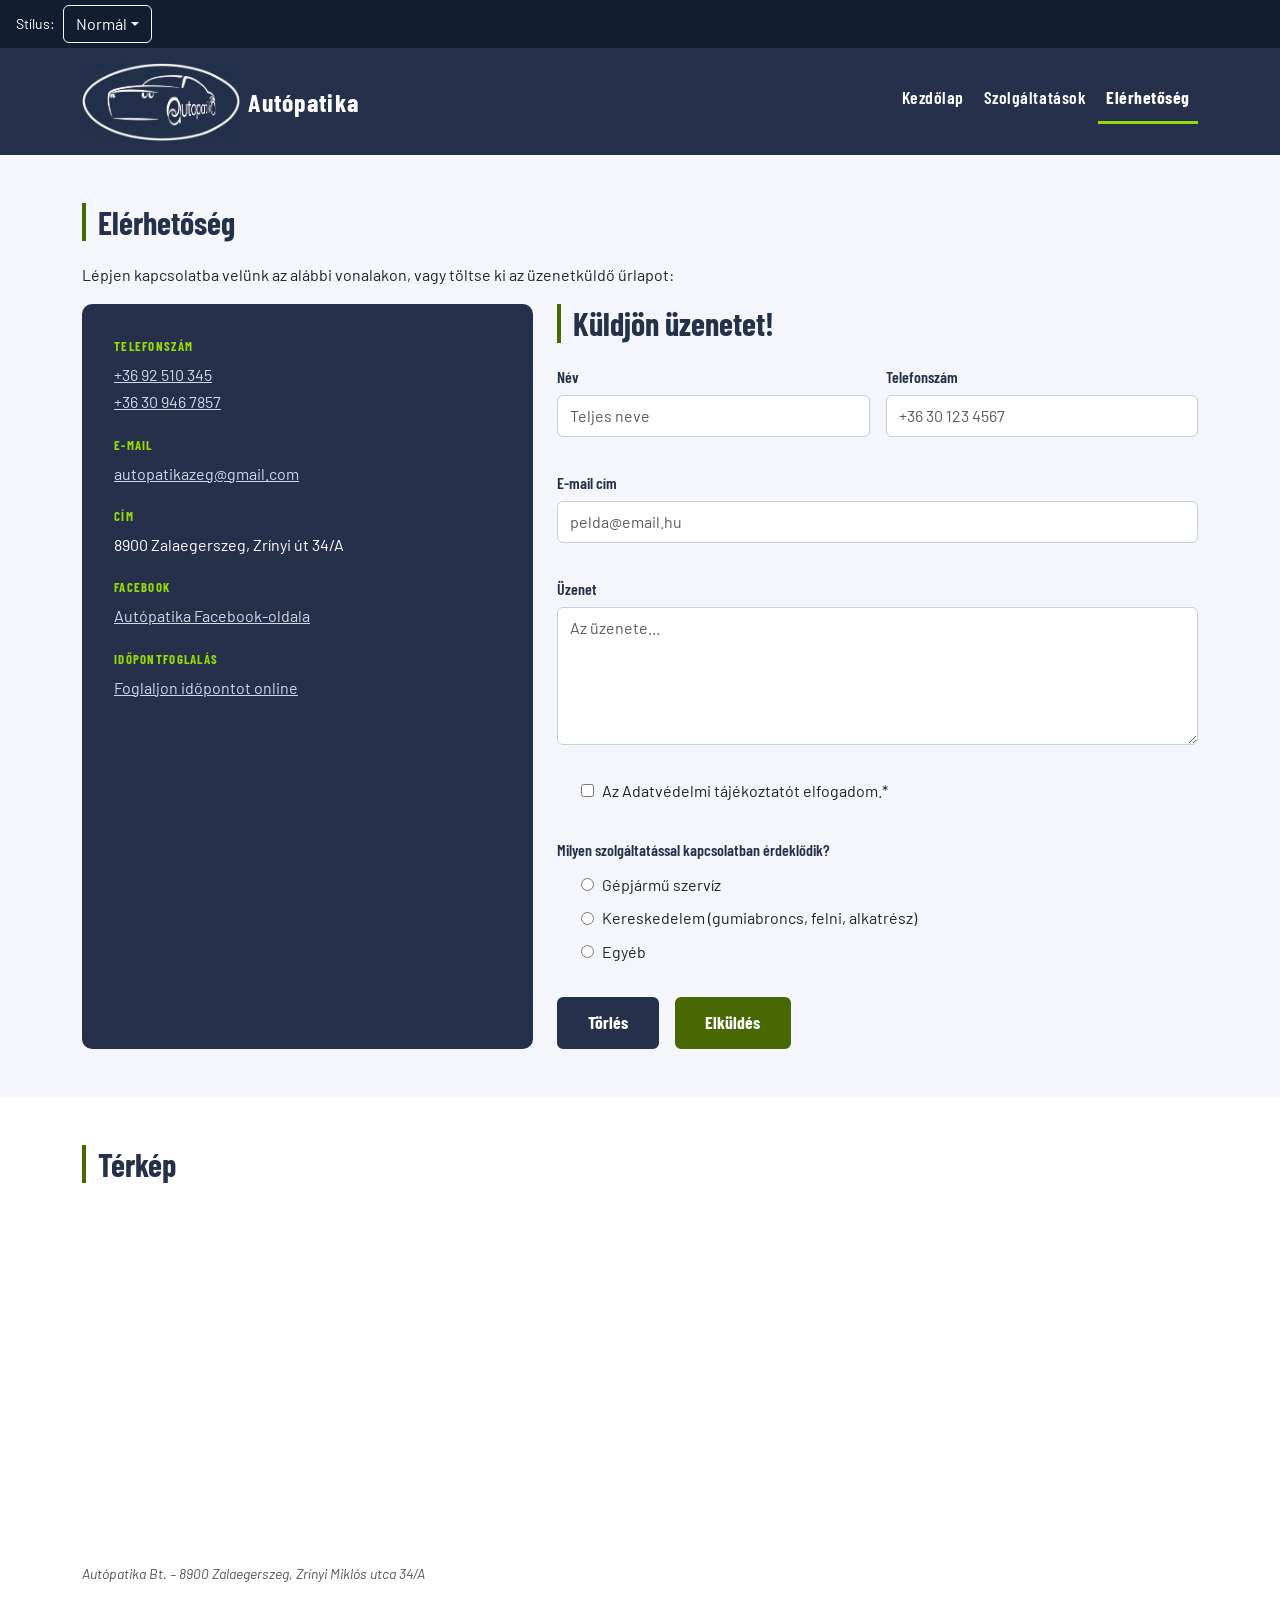
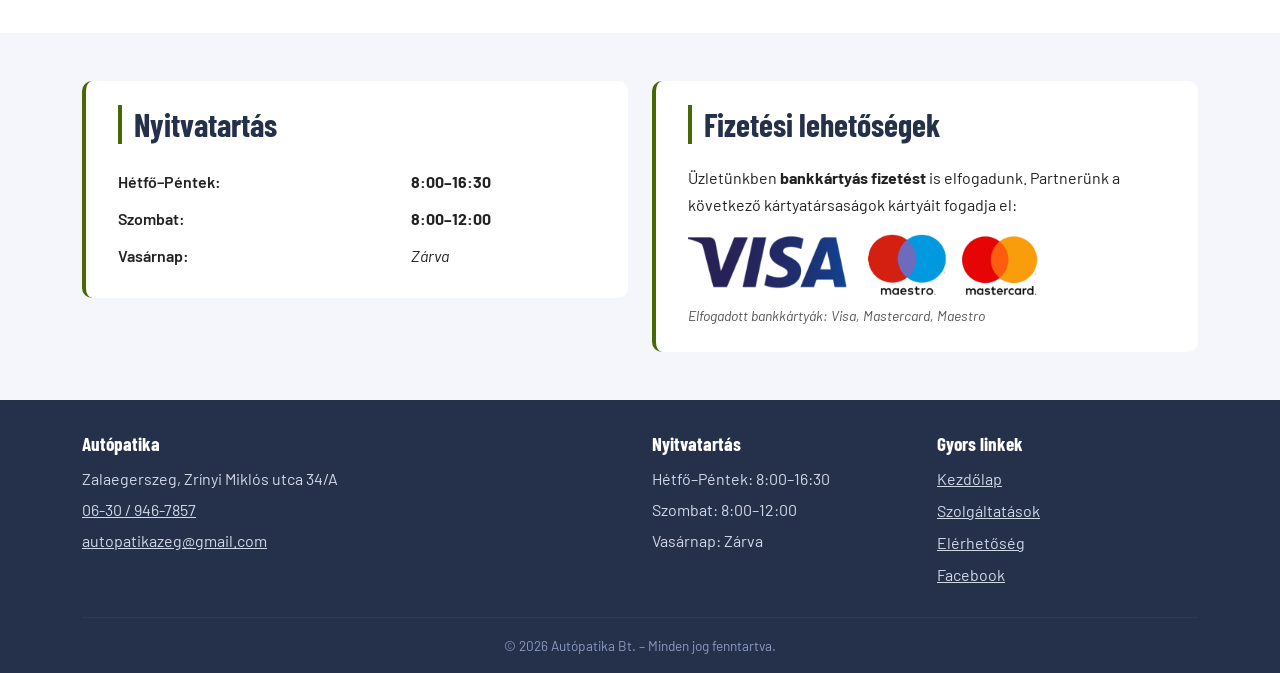
<file: elerhetoseg.html>
<!DOCTYPE html>
<html lang="hu">
<head>
    <meta charset="utf-8">
    <meta name="viewport" content="width=device-width, initial-scale=1">
    <title>Elérhetőség – Autópatika Bt.</title>
    <link rel="icon" href="media/favicon.png">
    <link href="https://cdn.jsdelivr.net/npm/bootstrap@5.3.3/dist/css/bootstrap.min.css" rel="stylesheet" integrity="sha384-QWTKZyjpPEjISv5WaRU9OFeRpok6YctnYmDr5pNlyT2bRjXh0JMhjY6hW+ALEwIH" crossorigin="anonymous">
    <link href="https://fonts.googleapis.com/css2?family=Barlow+Condensed:wght@600;700&family=Barlow:wght@400;500;600&display=swap" rel="stylesheet">
    <link href="css/alap.css" rel="stylesheet">
    <link href="css/print.css" rel="stylesheet" media="print">
</head>
<body>

<a class="skip-link" href="#tartalom">Ugrás a tartalomra</a>

<header class="site-header">
    <nav id="styleswitch" aria-label="Stílusváltó" class="d-flex align-items-center gap-2">
        <span class="text-white">Stílus:</span>
        <div class="dropdown">
            <button class="btn btn-dark dropdown-toggle border-warning text-warning" type="button" id="styleDropdownBtn" data-bs-toggle="dropdown" aria-expanded="false">
                Normál
            </button>
            <ul class="dropdown-menu dropdown-menu-dark" aria-labelledby="styleDropdownBtn">
                <li><a class="dropdown-item style-option" href="#" data-value="normal">Normál</a></li>
                <li><a class="dropdown-item style-option" href="#" data-value="nagy">Nagy kontrasztú / nagy betűs</a></li>
            </ul>
        </div>
    </nav>
    <nav class="navbar navbar-expand-lg" data-bs-theme="dark" aria-label="Főnavigáció">
        <div class="container">
            <a class="navbar-brand d-flex align-items-center gap-2" href="./index.html">
                <img src="media/logo.png" alt="Autópatika logó" class="logo-img img-fluid">
                <span class="navbar-brand-text">Autópatika</span>
            </a>
            <button class="navbar-toggler" type="button" data-bs-toggle="collapse" data-bs-target="#navbarFo" aria-controls="navbarFo" aria-expanded="false" aria-label="Navigáció megnyitása">
                <span class="navbar-toggler-icon"></span>
            </button>
            <div class="collapse navbar-collapse" id="navbarFo">
                <ul class="navbar-nav ms-auto gap-lg-1">
                    <li class="nav-item">
                        <a class="nav-link" href="./index.html">Kezdőlap</a>
                    </li>
                    <li class="nav-item">
                        <a class="nav-link" href="./szolgaltatasok.html">Szolgáltatások</a>
                    </li>
                    <li class="nav-item">
                        <a class="nav-link active" aria-current="page" href="./elerhetoseg.html">Elérhetőség</a>
                    </li>
                </ul>
            </div>
        </div>
    </nav>
</header>

<main id="tartalom">

    <section class="contact-section" aria-labelledby="contact-cim">
        <div class="container">
            <h1 id="contact-cim" class="section-title">Elérhetőség</h1>
            <p>Lépjen kapcsolatba velünk az alábbi vonalakon, vagy töltse ki az üzenetküldő űrlapot:</p>
            <div class="row g-4">

                <div class="col-12 col-lg-5">
                    <aside class="contact-info-block" aria-label="Kapcsolattartási adatok">
                        <div>
                            <span class="contact-label">Telefonszám</span>
                            <p class="contact-value">
                                <a href="tel:+36925103451">+36 92 510 345</a><br>
                                <a href="tel:+36309467857">+36 30 946 7857</a>
                            </p>
                        </div>
                        <div>
                            <span class="contact-label">E-mail</span>
                            <p class="contact-value">
                                <a href="mailto:autopatikazeg@gmail.com">autopatikazeg@gmail.com</a>
                            </p>
                        </div>
                        <div>
                            <span class="contact-label">Cím</span>
                            <p class="contact-value">8900 Zalaegerszeg, Zrínyi út 34/A</p>
                        </div>
                        <div>
                            <span class="contact-label" lang="en">Facebook</span>
                            <p class="contact-value">
                                <a href="https://www.facebook.com/p/Aut%C3%B3patika-100054547295102/" target="_blank" >Autópatika <span lang="en">Facebook</span>-oldala</a>
                            </p>
                        </div>
                        <div>
                            <span class="contact-label">Időpontfoglalás</span>
                            <p class="contact-value mb-0">
                                <a href="https://gumiszervizem.hu/szervizek/autopatika/" target="_blank" >Foglaljon időpontot <span lang="en">online</span></a>
                            </p>
                        </div>
                    </aside>
                </div>

                <div class="col-12 col-lg-7">
                    <article aria-label="Kapcsolatfelvételi űrlap">
                        <h2 class="section-title">Küldjön üzenetet!</h2>
                        <form action="mailto:autopatikazeg@gmail.com" method="post" enctype="text/plain">
                            <div class="row g-3">
                                <div class="col-12 col-sm-6 form-mb">
                                    <label for="nev" class="form-label">Név</label>
                                    <input type="text" class="form-control" id="nev" name="nev" placeholder="Teljes neve" maxlength="100" size="30" required>
                                </div>
                                <div class="col-12 col-sm-6 form-mb">
                                    <label for="telefon" class="form-label">Telefonszám</label>
                                    <input type="text" class="form-control" id="telefon" name="telefon" placeholder="+36 30 123 4567" maxlength="20" size="20">
                                </div>
                                <div class="col-12 form-mb">
                                    <label for="email" class="form-label">E-mail cím</label>
                                    <input type="email" class="form-control" id="email" name="email" placeholder="pelda@email.hu" maxlength="100" size="40" required>
                                </div>
                                <div class="col-12 form-mb">
                                    <label for="uzenet" class="form-label">Üzenet</label>
                                    <textarea class="form-control" id="uzenet" name="uzenet" rows="5" cols="50" maxlength="2000" placeholder="Az üzenete..." required></textarea>
                                </div>
                                <div class="col-12">
                                    <div class="form-check form-mb">
                                        <input type="checkbox" id="adatvedelem" name="adatvedelem" value="elfogadva" required>
                                        <label class="form-check-label" for="adatvedelem">Az Adatvédelmi tájékoztatót elfogadom.*</label>
                                    </div>
                                </div>
                                <div class="col-12">
                                    <p class="form-label mb-2">Milyen szolgáltatással kapcsolatban érdeklődik?</p>
                                    <div class="form-check">
                                        <input type="radio" id="szerviz" name="szolgaltatas" value="Gépjármű szervíz" required>
                                        <label class="form-check-label" for="szerviz">Gépjármű szervíz</label>
                                    </div>
                                    <div class="form-check">
                                        <input type="radio" id="kereskedelem" name="szolgaltatas" value="Kereskedelem">
                                        <label class="form-check-label" for="kereskedelem">Kereskedelem (gumiabroncs, felni, alkatrész)</label>
                                    </div>
                                    <div class="form-check form-mb">
                                        <input type="radio" id="egyeb" name="szolgaltatas" value="Egyéb">
                                        <label class="form-check-label" for="egyeb">Egyéb</label>
                                    </div>
                                </div>
                                <div class="col-12 d-flex flex-wrap gap-3">
                                    <input type="reset" class="btn-torol" value="Törlés">
                                    <input type="submit" class="btn-elkuldes" value="Elküldés">
                                </div>
                            </div>
                        </form>
                    </article>
                </div>

            </div>
        </div>
    </section>

    <section class="map-section" aria-labelledby="terkep-cim">
        <div class="container">
            <h2 id="terkep-cim" class="section-title">Térkép</h2>
            <figure>
                <iframe
                    class="map-iframe"
                    src="https://maps.google.com/maps?q=8900+Zalaegerszeg,+Zr%C3%ADnyi+Mikl%C3%B3s+utca+34%2FA&output=embed"
                    title="Autópatika Bt. helyszíne a Google Térképen – Zalaegerszeg, Zrínyi Miklós utca 34/A"
                    allowfullscreen
                    loading="lazy">
                </iframe>
                <figcaption>Autópatika Bt. – 8900 Zalaegerszeg, Zrínyi Miklós utca 34/A</figcaption>
            </figure>
        </div>
    </section>

    <section class="py-5 nyitvatartas-section" aria-labelledby="nyitva-cim">
        <div class="container">
            <div class="row g-4 align-items-start">
                <div class="col-12 col-md-6">
                    <aside class="nyitvatartas-aside" aria-labelledby="nyitva-cim">
                        <h2 id="nyitva-cim" class="section-title">Nyitvatartás</h2>
                        <table class="hours-table">
                            <tbody>
                                <tr>
                                    <td>Hétfő–Péntek:</td>
                                    <td><strong>8:00–16:30</strong></td>
                                </tr>
                                <tr>
                                    <td>Szombat:</td>
                                    <td><strong>8:00–12:00</strong></td>
                                </tr>
                                <tr>
                                    <td>Vasárnap:</td>
                                    <td><em>Zárva</em></td>
                                </tr>
                            </tbody>
                        </table>
                    </aside>
                </div>
                <div class="col-12 col-md-6">
                    <div class="nyitvatartas-aside">
                        <h2 class="section-title">Fizetési lehetőségek</h2>
                        <p>Üzletünkben <strong>bankkártyás fizetést</strong> is elfogadunk. Partnerünk a következő kártyatársaságok kártyáit fogadja el:</p>
                        <figure>
                            <img src="media/bankkartya.png" alt="Elfogadott bankkártyák: Visa, Mastercard és Maestro logók" class="bankcard-img">
                            <figcaption>Elfogadott bankkártyák: <span lang="en">Visa</span>, <span lang="en">Mastercard</span>, <span lang="en">Maestro</span></figcaption>
                        </figure>
                    </div>
                </div>
            </div>
        </div>
    </section>

</main>

<footer>
    <div class="container">
        <div class="row gy-3">
            <div class="col-12 col-md-6">
                <h3>Autópatika</h3>
                <address>
                    <p class="mb-1">Zalaegerszeg, Zrínyi Miklós utca 34/A</p>
                    <p class="mb-1"><a href="tel:+36309467857">06-30 / 946-7857</a></p>
                    <p class="mb-0"><a href="mailto:autopatikazeg@gmail.com">autopatikazeg@gmail.com</a></p>
                </address>
            </div>
            <div class="col-12 col-md-3">
                <h3>Nyitvatartás</h3>
                <p class="mb-1">Hétfő–Péntek: 8:00–16:30</p>
                <p class="mb-1">Szombat: 8:00–12:00</p>
                <p class="mb-0">Vasárnap: Zárva</p>
            </div>
            <div class="col-12 col-md-3">
                <h3>Gyors linkek</h3>
                <ul class="list-unstyled mb-0">
                    <li><a href="index.html">Kezdőlap</a></li>
                    <li><a href="szolgaltatasok.html">Szolgáltatások</a></li>
                    <li><a href="elerhetoseg.html">Elérhetőség</a></li>
                    <li><a href="https://www.facebook.com/p/Aut%C3%B3patika-100054547295102/" target="_blank" ><span lang="en">Facebook</span></a></li>
                </ul>
            </div>
        </div>
        <hr class="footer-divider">
        <p class="footer-copy">© 2026 Autópatika Bt. – Minden jog fenntartva.</p>
    </div>
</footer>

<script src="https://cdn.jsdelivr.net/npm/bootstrap@5.3.3/dist/js/bootstrap.bundle.min.js" integrity="sha384-YvpcrYf0tY3lHB60NNkmXc5s9fDVZLESaAA55NDzOxhy9GkcIdslK1eN7N6jIeHz" crossorigin="anonymous"></script>
<script src="js/styleswitch.js"></script>
</body>
</html>
</file>
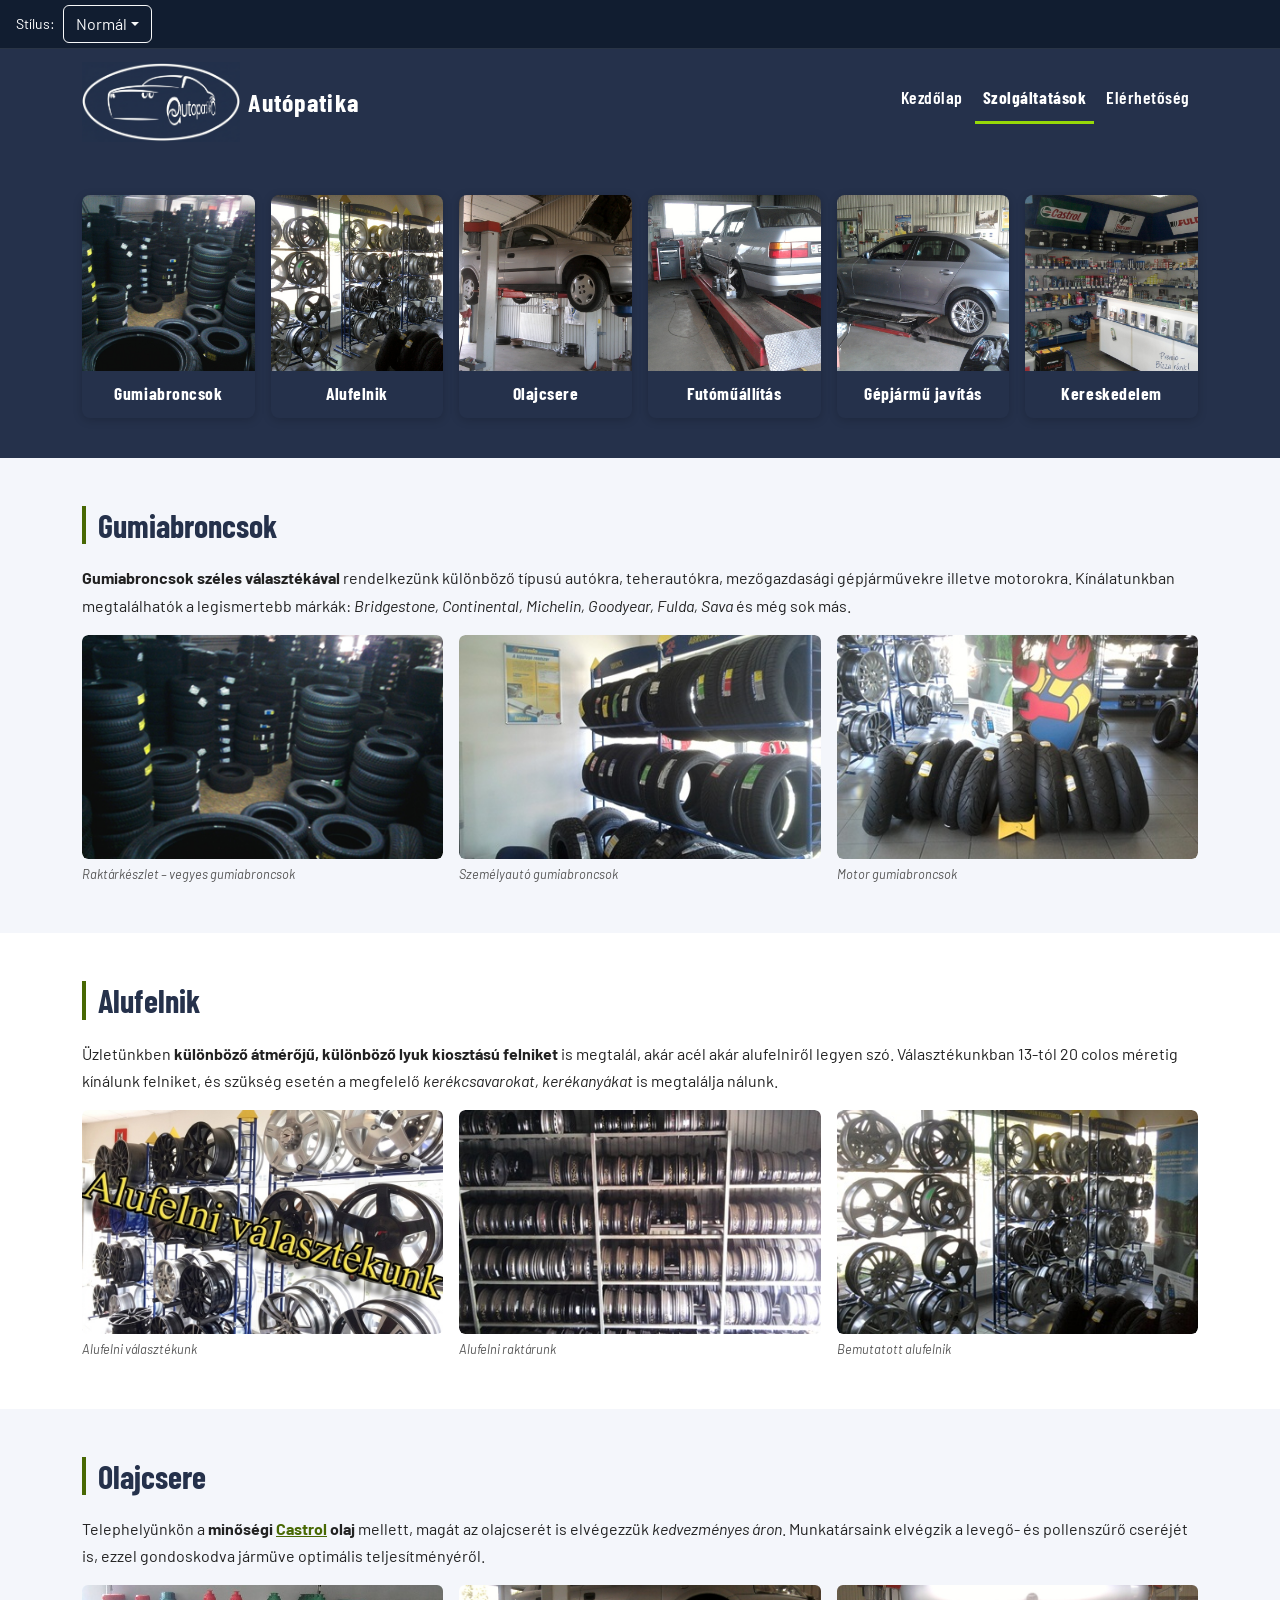
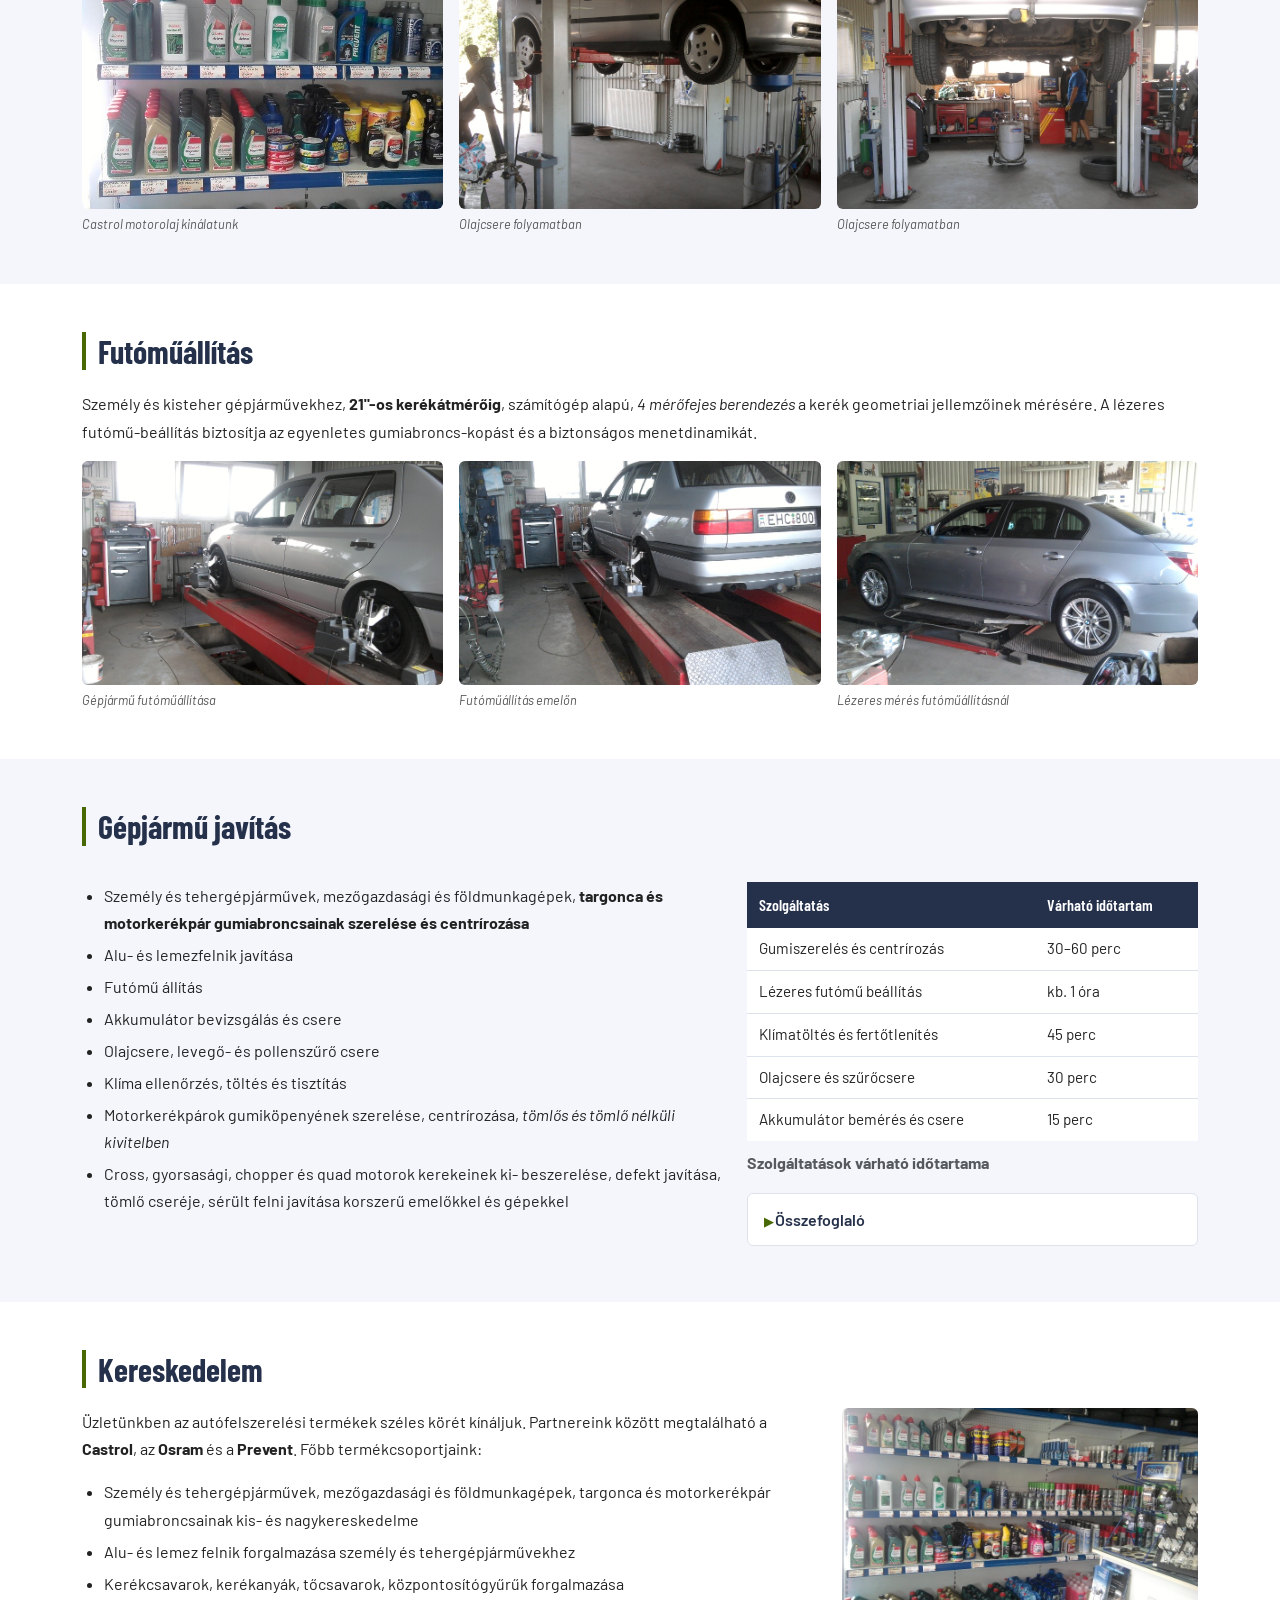
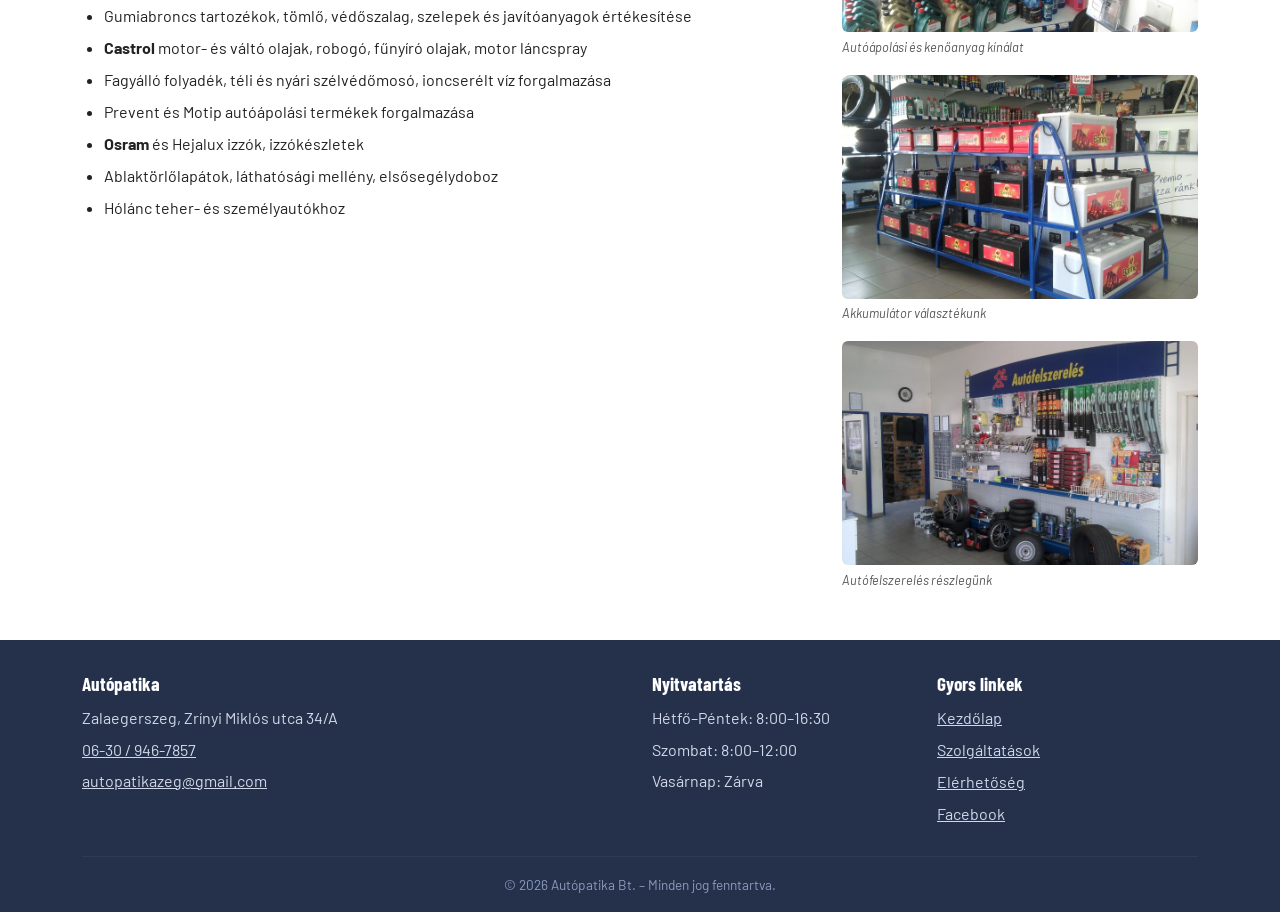
<file: szolgaltatasok.html>
<!DOCTYPE html>
<html lang="hu">
<head>
    <meta charset="utf-8">
    <meta name="viewport" content="width=device-width, initial-scale=1">
    <title>Szolgáltatások – Autópatika Bt.</title>
    <link rel="icon" href="media/favicon.png">
    <link href="https://cdn.jsdelivr.net/npm/bootstrap@5.3.3/dist/css/bootstrap.min.css" rel="stylesheet" integrity="sha384-QWTKZyjpPEjISv5WaRU9OFeRpok6YctnYmDr5pNlyT2bRjXh0JMhjY6hW+ALEwIH" crossorigin="anonymous">
    <link href="https://fonts.googleapis.com/css2?family=Barlow+Condensed:wght@600;700&family=Barlow:wght@400;500;600&display=swap" rel="stylesheet">
    <link href="css/alap.css" rel="stylesheet">
    <link href="css/print.css" rel="stylesheet" media="print">
</head>
<body>

<a class="skip-link" href="#tartalom">Ugrás a tartalomra</a>

<header class="site-header">
    <nav id="styleswitch" aria-label="Stílusváltó" class="d-flex align-items-center gap-2">
        <span class="text-white">Stílus:</span>
        <div class="dropdown">
            <button class="btn btn-dark dropdown-toggle border-warning text-warning" type="button" id="styleDropdownBtn" data-bs-toggle="dropdown" aria-expanded="false">
                Normál
            </button>
            <ul class="dropdown-menu dropdown-menu-dark" aria-labelledby="styleDropdownBtn">
                <li><a class="dropdown-item style-option" href="#" data-value="normal">Normál</a></li>
                <li><a class="dropdown-item style-option" href="#" data-value="nagy">Nagy kontrasztú / nagy betűs</a></li>
            </ul>
        </div>
    </nav>
    <nav class="navbar navbar-expand-lg" data-bs-theme="dark" aria-label="Főnavigáció">
        <div class="container">
            <a class="navbar-brand d-flex align-items-center gap-2" href="./index.html">
                <img src="media/logo.png" alt="Autópatika logó" class="logo-img img-fluid">
                <span class="navbar-brand-text">Autópatika</span>
            </a>
            <button class="navbar-toggler" type="button" data-bs-toggle="collapse" data-bs-target="#navbarFo" aria-controls="navbarFo" aria-expanded="false" aria-label="Navigáció megnyitása">
                <span class="navbar-toggler-icon"></span>
            </button>
            <div class="collapse navbar-collapse" id="navbarFo">
                <ul class="navbar-nav ms-auto gap-lg-1">
                    <li class="nav-item">
                        <a class="nav-link" href="./index.html">Kezdőlap</a>
                    </li>
                    <li class="nav-item">
                        <a class="nav-link active" aria-current="page" href="./szolgaltatasok.html">Szolgáltatások</a>
                    </li>
                    <li class="nav-item">
                        <a class="nav-link" href="./elerhetoseg.html">Elérhetőség</a>
                    </li>
                </ul>
            </div>
        </div>
    </nav>
</header>

<main id="tartalom">

    <nav class="nav-cards-section" aria-label="Szolgáltatások gyorsnavigáció">
        <div class="container">
            <div class="row g-3">
                <div class="col-6 col-md-4 col-lg-2">
                    <a href="#gumiabroncsok" class="service-card">
                        <img src="media/gumiabroncsok_menu.jpg" alt="Gumiabroncsok raktárkészlet">
                        <span class="service-card-label">Gumiabroncsok</span>
                    </a>
                </div>
                <div class="col-6 col-md-4 col-lg-2">
                    <a href="#alufelnik" class="service-card">
                        <img src="media/alufelnik_menu.jpg" alt="Alufelni választékunk">
                        <span class="service-card-label">Alufelnik</span>
                    </a>
                </div>
                <div class="col-6 col-md-4 col-lg-2">
                    <a href="#olajcsere" class="service-card">
                        <img src="media/olajcsere_menu.jpg" alt="Olajcsere szervizen áteső gépjármű">
                        <span class="service-card-label">Olajcsere</span>
                    </a>
                </div>
                <div class="col-6 col-md-4 col-lg-2">
                    <a href="#futomualligas" class="service-card">
                        <img src="media/futomualligas_menu.jpg" alt="Futóműállítás berendezéssel">
                        <span class="service-card-label">Futóműállítás</span>
                    </a>
                </div>
                <div class="col-6 col-md-4 col-lg-2">
                    <a href="#gepjarmu-javitas" class="service-card">
                        <img src="media/gepjarmu_javitas_menu.jpg" alt="Gépjármű javítás emelőpadon">
                        <span class="service-card-label">Gépjármű javítás</span>
                    </a>
                </div>
                <div class="col-6 col-md-4 col-lg-2">
                    <a href="#kereskedelem" class="service-card">
                        <img src="media/kereskedelem_menu.jpg" alt="Üzletünk belső tere">
                        <span class="service-card-label">Kereskedelem</span>
                    </a>
                </div>
            </div>
        </div>
    </nav>

    <section id="gumiabroncsok" class="service-section" aria-labelledby="gumi-cim">
        <div class="container">
                <h2 id="gumi-cim" class="section-title">Gumiabroncsok</h2>
                <p><strong>Gumiabroncsok széles választékával</strong> rendelkezünk különböző típusú autókra, teherautókra, mezőgazdasági gépjárművekre illetve motorokra. Kínálatunkban megtalálhatók a legismertebb márkák: <em><span lang="en">Bridgestone, Continental, Michelin, Goodyear, Fulda, Sava</span></em> és még sok más.</p>
                <div class="row g-3 service-img-gallery">
                    <div class="col-12 col-md-4">
                        <figure>
                            <a href="media/gumiabroncsok_1_nagy.jpg" class="thumbnail-link" aria-label="Gumiabroncs készlet – nagyobb kép megtekintése">
                                <img src="media/gumiabroncsok_1.png" alt="Gumiabroncsok sorakoznak a raktárban, különböző méretekben">
                            </a>
                            <figcaption>Raktárkészlet – vegyes gumiabroncsok</figcaption>
                        </figure>
                    </div>
                    <div class="col-12 col-md-4">
                        <figure>
                            <a href="media/gumiabroncsok_2_nagy.jpg" class="thumbnail-link" aria-label="Gumiabroncs kínálat 2 – nagyobb kép megtekintése">
                                <img src="media/gumiabroncsok_2.jpg" alt="Személyautó gumiabroncsok polcon elrendezve">
                            </a>
                            <figcaption>Személyautó gumiabroncsok</figcaption>
                        </figure>
                    </div>
                    <div class="col-12 col-md-4">
                        <figure>
                            <a href="media/gumiabroncsok_3_nagy.jpg" class="thumbnail-link" aria-label="Gumiabroncs kínálat 3 – nagyobb kép megtekintése">
                                <img src="media/gumiabroncsok_3.jpg" alt="Motorkerékpár gumiabroncsok sorakoznak egymás mellett">
                            </a>
                            <figcaption>Motor gumiabroncsok</figcaption>
                        </figure>
                    </div>
                </div>
        </div>
    </section>

    <section id="alufelnik" class="service-section" aria-labelledby="alu-cim">
        <div class="container">
                <h2 id="alu-cim" class="section-title">Alufelnik</h2>
                <p>Üzletünkben <strong>különböző átmérőjű, különböző lyuk kiosztású felniket</strong> is megtalál, akár acél akár alufelniről legyen szó. Választékunkban 13-tól 20 colos méretig kínálunk felniket, és szükség esetén a megfelelő <em>kerékcsavarokat, kerékanyákat</em> is megtalálja nálunk.</p>
                <div class="row g-3 service-img-gallery">
                    <div class="col-12 col-md-4">
                        <figure>
                            <a href="media/alufelnik_1_nagy.jpg" class="thumbnail-link" aria-label="Alufelni kínálat 1 – nagyobb kép megtekintése">
                                <img src="media/alufelnik_1.jpg" alt="Alufelni választékunk">
                            </a>
                            <figcaption>Alufelni választékunk</figcaption>
                        </figure>
                    </div>
                    <div class="col-12 col-md-4">
                        <figure>
                            <a href="media/alufelnik_2_nagy.jpg" class="thumbnail-link" aria-label="Alufelni kínálat 2 – nagyobb kép megtekintése">
                                <img src="media/alufelnik_2.jpg" alt="Alufelnik polcrendszeren sorakozva, különböző méretekben">
                            </a>
                            <figcaption>Alufelni raktárunk</figcaption>
                        </figure>
                    </div>
                    <div class="col-12 col-md-4">
                        <figure>
                            <a href="media/alufelnik_3_nagy.jpg" class="thumbnail-link" aria-label="Alufelni kínálat 3 – nagyobb kép megtekintése">
                                <img src="media/alufelnik_3.jpg" alt="Alufelni választék, amely megtekinthető az üzletben">
                            </a>
                            <figcaption>Bemutatott alufelnik</figcaption>
                        </figure>
                    </div>
                </div>
        </div>
    </section>

    <section id="olajcsere" class="service-section" aria-labelledby="olaj-cim">
        <div class="container">
                <h2 id="olaj-cim" class="section-title">Olajcsere</h2>
            <p>Telephelyünkön a <strong>minőségi <a href="https://www.Castrol.com/hu_hu/hungary.html" target="_blank" ><span lang="en">Castrol</span></a> olaj</strong> mellett, magát az olajcserét is elvégezzük <em>kedvezményes áron</em>. Munkatársaink elvégzik a levegő- és pollenszűrő cseréjét is, ezzel gondoskodva jármüve optimális teljesítményéről.</p>
                <div class="row g-3 service-img-gallery">
                    <div class="col-12 col-md-4">
                        <figure>
                            <img src="media/olajcsere_1.jpg" alt="Az üzletben elérhető olajok a polcon sorakoznak.">
                            <figcaption>Castrol motorolaj kinálatunk</figcaption>
                        </figure>
                    </div>
                    <div class="col-12 col-md-4">
                        <figure>
                            <img src="media/olajcsere_2.jpg" alt="Egy szürke gépjármű olajcserén esik át.">
                            <figcaption>Olajcsere folyamatban</figcaption>
                        </figure>
                    </div>
                    <div class="col-12 col-md-4">
                        <figure>
                            <img src="media/olajcsere_3.jpg" alt="Egy szürke gépjármű emelőn van, olajcserén esik át, másik szemszögből.">
                            <figcaption>Olajcsere folyamatban</figcaption>
                        </figure>
                    </div>
                </div>
        </div>
    </section>

    <section id="futomualligas" class="service-section" aria-labelledby="futomual-cim">
        <div class="container">
                <h2 id="futomual-cim" class="section-title">Futóműállítás</h2>
                <p>Személy és kisteher gépjárművekhez, <strong>21"-os kerékátmérőig</strong>, számítógép alapú, <em>4 mérőfejes berendezés</em> a kerék geometriai jellemzőinek mérésére. A lézeres futómű-beállítás biztosítja az egyenletes gumiabroncs-kopást és a biztonságos menetdinamikát.</p>
                <div class="row g-3 service-img-gallery">
                    <div class="col-12 col-md-4">
                        <figure>
                            <img src="media/futomualligas_1.jpg" alt="Egy gépjármű az emelőn látható futóműállítás közben, a szervizcsarnokban">
                            <figcaption>Gépjármű futóműállítása</figcaption>
                        </figure>
                    </div>
                    <div class="col-12 col-md-4">
                        <figure>
                            <img src="media/futomualligas_2.jpg" alt="Személyautó a futóműállítón, emelőre helyezve, alulról fotózva">
                            <figcaption>Futóműállítás emelőn</figcaption>
                        </figure>
                    </div>
                    <div class="col-12 col-md-4">
                        <figure>
                            <img src="media/futomualligas_3.jpg" alt="BMW személyautó látható egy emelőn.">
                            <figcaption>Lézeres mérés futóműállításnál</figcaption>
                        </figure>
                    </div>
                </div>
        </div>
    </section>

    <section id="gepjarmu-javitas" class="service-section" aria-labelledby="javitas-cim">
        <div class="container">
            <h2 id="javitas-cim" class="section-title">Gépjármű javítás</h2>
            <div class="row g-4 align-items-start">
                <div class="col-12 col-lg-7">
                    <ul class="mt-3">
                        <li>Személy és tehergépjárművek, mezőgazdasági és földmunkagépek, <strong>targonca és motorkerékpár gumiabroncsainak szerelése és centrírozása</strong></li>
                        <li>Alu- és lemezfelnik javítása</li>
                        <li>Futómű állítás</li>
                        <li>Akkumulátor bevizsgálás és csere</li>
                        <li>Olajcsere, levegő- és pollenszűrő csere</li>
                        <li>Klíma ellenőrzés, töltés és tisztítás</li>
                        <li>Motorkerékpárok gumiköpenyének szerelése, centrírozása, <em>tömlős és tömlő nélküli kivitelben</em></li>
                        <li><span lang="en">Cross</span>, gyorsasági, <span lang="en">chopper</span> és <span lang="en">quad</span> motorok kerekeinek ki- beszerelése, defekt javítása, tömlő cseréje, sérült felni javítása korszerű emelőkkel és gépekkel</li>
                    </ul>
                </div>
                <div class="col-12 col-lg-5">
                    <aside aria-label="Várható időtartamok">
                        <table class="table-szolgaltatas">
                            <caption class="varakozas">
                                <strong>Szolgáltatások várható időtartama</strong>
                                <details>
                                    <summary>Összefoglaló</summary>
                                    <p class="details-tartalom">A táblázatban a leggyakoribb szervizszolgáltatások várható időtartamát találja.</p>
                                </details>
                            </caption>
                            <thead>
                            <tr>
                                <th scope="col">Szolgáltatás</th>
                                <th scope="col">Várható időtartam</th>
                            </tr>
                            </thead>
                            <tbody>
                            <tr>
                                <td>Gumiszerelés és centrírozás</td>
                                <td>30–60 perc</td>
                            </tr>
                            <tr>
                                <td>Lézeres futómű beállítás</td>
                                <td>kb. 1 óra</td>
                            </tr>
                            <tr>
                                <td>Klímatöltés és fertőtlenítés</td>
                                <td>45 perc</td>
                            </tr>
                            <tr>
                                <td>Olajcsere és szűrőcsere</td>
                                <td>30 perc</td>
                            </tr>
                            <tr>
                                <td>Akkumulátor bemérés és csere</td>
                                <td>15 perc</td>
                            </tr>
                            </tbody>
                        </table>
                    </aside>
                </div>
            </div>
        </div>
    </section>

    <section id="kereskedelem" class="service-section" aria-labelledby="kereskedelem-cim">
        <div class="container">
                <h2 id="kereskedelem-cim" class="section-title">Kereskedelem</h2>
                <div class="row g-4">
                    <div class="col-12 col-lg-8">
                        <p>Üzletünkben az autófelszerelési termékek széles körét kínáljuk. Partnereink között megtalálható a <strong><span lang="en">Castrol</span></strong>, az <strong><span lang="en">Osram</span></strong> és a <strong><span lang="en">Prevent</span></strong>. Főbb termékcsoportjaink:</p>
                        <ul>
                            <li>Személy és tehergépjárművek, mezőgazdasági és földmunkagépek, targonca és motorkerékpár gumiabroncsainak kis- és nagykereskedelme</li>
                            <li>Alu- és lemez felnik forgalmazása személy és tehergépjárművekhez</li>
                            <li>Kerékcsavarok, kerékanyák, tőcsavarok, központosítógyűrűk forgalmazása</li>
                            <li>Gumiabroncs tartozékok, tömlő, védőszalag, szelepek és javítóanyagok értékesítése</li>
                            <li><strong><span lang="en">Castrol</span></strong> motor- és váltó olajak, robogó, fűnyíró olajak, motor láncspray</li>
                            <li>Fagyálló folyadék, téli és nyári szélvédőmosó, ioncserélt víz forgalmazása</li>
                            <li><span lang="en">Prevent</span> és <span lang="en">Motip</span> autóápolási termékek forgalmazása</li>
                            <li><strong><span lang="en">Osram</span></strong> és <span lang="de">Hejalux</span> izzók, izzókészletek</li>
                            <li>Ablaktörlőlapátok, láthatósági mellény, elsősegélydoboz</li>
                            <li>Hólánc teher- és személyautókhoz</li>
                        </ul>
                    </div>
                    <div class="col-12 col-lg-4">
                        <div class="row g-3 service-img-gallery">
                            <div class="col-12">
                                <figure>
                                    <img src="media/kereskedelem_1.jpg" alt="Üzlet belső tere: Castrol és WD-40 termékek polcokon sorakoznak">
                                    <figcaption>Autóápolási és kenőanyag kínálat</figcaption>
                                </figure>
                            </div>
                            <div class="col-12">
                                <figure>
                                    <img src="media/kereskedelem_2.jpg" alt="Akkumulátor készlet kék fémpolcon, Premio reklámmal">
                                    <figcaption>Akkumulátor választékunk</figcaption>
                                </figure>
                            </div>
                            <div class="col-12">
                                <figure>
                                    <img src="media/kereskedelem_3.jpg" alt="Autófelszerelés felirat alatt: ablaktörlők és autóápolási cikkek">
                                    <figcaption>Autófelszerelés részlegünk</figcaption>
                                </figure>
                            </div>
                        </div>
                    </div>
                </div>
        </div>
    </section>

</main>

<footer>
    <div class="container">
        <div class="row gy-3">
            <div class="col-12 col-md-6">
                <h3>Autópatika</h3>
                <address>
                    <p class="mb-1">Zalaegerszeg, Zrínyi Miklós utca 34/A</p>
                    <p class="mb-1"><a href="tel:+36309467857">06-30 / 946-7857</a></p>
                    <p class="mb-0"><a href="mailto:autopatikazeg@gmail.com">autopatikazeg@gmail.com</a></p>
                </address>
            </div>
            <div class="col-12 col-md-3">
                <h3>Nyitvatartás</h3>
                <p class="mb-1">Hétfő–Péntek: 8:00–16:30</p>
                <p class="mb-1">Szombat: 8:00–12:00</p>
                <p class="mb-0">Vasárnap: Zárva</p>
            </div>
            <div class="col-12 col-md-3">
                <h3>Gyors linkek</h3>
                <ul class="list-unstyled mb-0">
                    <li><a href="index.html">Kezdőlap</a></li>
                    <li><a href="szolgaltatasok.html">Szolgáltatások</a></li>
                    <li><a href="elerhetoseg.html">Elérhetőség</a></li>
                    <li><a href="https://www.facebook.com/p/Aut%C3%B3patika-100054547295102/" target="_blank" ><span lang="en">Facebook</span></a></li>
                </ul>
            </div>
        </div>
        <hr class="footer-divider">
        <p class="footer-copy">© 2026 Autópatika Bt. – Minden jog fenntartva.</p>
    </div>
</footer>

<script src="https://cdn.jsdelivr.net/npm/bootstrap@5.3.3/dist/js/bootstrap.bundle.min.js" integrity="sha384-YvpcrYf0tY3lHB60NNkmXc5s9fDVZLESaAA55NDzOxhy9GkcIdslK1eN7N6jIeHz" crossorigin="anonymous"></script>
<script src="js/styleswitch.js"></script>
</body>
</html>
</file>
<file: css/alap.css>
:root {
    --tengerszin: #25314B;
    --zold: #486803;
    --vilagos: #f4f6fb;
    --szoveg: #222222;
    --latogatott: #7a9e2e;
}

*,
*::before,
*::after {
    box-sizing: border-box;
}

body {
    font-family: 'Barlow', Arial, sans-serif;
    font-size: 1rem;
    line-height: 1.7;
    color: var(--szoveg);
    background-color: #ffffff;
    margin: 0;
}

/* Alap cuccok */

h1,
h2,
h3,
h4,
h5,
h6 {
    font-family: 'Barlow Condensed', 'Arial Narrow', Arial, sans-serif;
    font-weight: 700;
    color: var(--tengerszin);
    margin-top: 0;
    line-height: 1.2;
}

p {
    margin-top: 0;
}

strong,
b {
    font-weight: 700;
}

em,
i {
    font-style: italic;
}

ul,
ol {
    padding-left: 1.4rem;
}

li {
    margin-bottom: 0.3rem;
}

/* Linkek */

a {
    color: var(--zold);
    text-decoration: underline;
}

a:visited {
    color: var(--latogatott);
    text-decoration: underline;
}

a:hover,
a:focus {
    color: var(--tengerszin);
    text-decoration: underline;
}

/* Nav linkek */
.nav-link,
.service-card,
.btn-green,
.btn-torol,
.btn-elkuldes {
    text-decoration: none;
}

.service-card:visited {
    color: inherit;
}

.navbar .nav-link {
    color: #ffffff !important;
}

.navbar .nav-link:hover {
    color: #d1d1d1 !important;
}

.navbar .nav-link.active {
    color: #ffffff !important;
    font-weight: bold;
}



/* Skip link resy */

.skip-link {
    position: absolute;
    top: -5rem;
    left: 1rem;
    background-color: var(--zold);
    color: #ffffff;
    padding: 0.5rem 1rem;
    font-weight: 700;
    font-size: 1rem;
    text-decoration: none;
    z-index: 9999;
    border-radius: 0 0 0.375rem 0.375rem;
    transition: top 0.2s;
}

.skip-link:focus {
    top: 0;
    color: #ffffff;
}

/* Styleswitch */

#styleswitch {
    display: flex;
    align-items: center;
    gap: 0.5rem;
    padding: 0.3rem 1rem;
    background-color: #111d30;
    font-size: 0.875rem;
    color: #bbbbbb;
    border-bottom: 1px solid #ffffff1a;
}

#styleswitch label {
    margin: 0;
    color: #bbbbbb;
}

#styleswitch select {
    font-size: 0.85rem;
    padding: 0.1rem 0.3rem;
    border-radius: 0.2rem;
}

/* Fejléc */

.site-header {
    background-color: var(--tengerszin);
}

.navbar-brand-text {
    font-family: 'Barlow Condensed', 'Arial Narrow', Arial, sans-serif;
    font-size: 1.6rem;
    font-weight: 700;
    letter-spacing: 0.05em;
    color: #ffffff !important;
}
.navbar-brand {
    text-decoration: none !important;
}

footer a:hover, footer a:focus {
    color: #96d908 !important;
}

.nav-link {
    font-family: 'Barlow Condensed', 'Arial Narrow', Arial, sans-serif;
    font-size: 1.1rem;
    font-weight: 600;
    letter-spacing: 0.03em;
    color: #ffffffd9;
    padding: 0.5rem 0.8rem;
    transition: color 0.2s;
    border-bottom: 0.2rem solid transparent;
}

.nav-link:hover,
.nav-link:focus {
    color: var(--zold);
}

.nav-link.active {
    color: #ffffff;
    border-bottom-color: #96d908;
}

/* Section cím  */

.section-title {
    font-size: 2rem;
    font-weight: 700;
    border-left: 0.3rem solid var(--zold);
    padding-left: 0.75rem;
    margin-bottom: 1.25rem;
    color: var(--tengerszin);
}

/* Banner */

.banner-figure {
    margin: 0;
    position: relative;
    max-height: 28rem;
    overflow: hidden;
}

.banner-figure img {
    width: 100%;
    height: 28rem;
    object-fit: cover;
    display: block;
}

.banner-figure figcaption {
    position: absolute;
    bottom: 0;
    left: 0;
    width: 100%;
    background: linear-gradient(to top, #000000a6 0%, transparent 100%);
    color: #ffffff;
    padding: 1.5rem 2rem 1rem;
    font-size: 1rem;
    font-style: normal;
}

/* háttérkép, idopontfoglalas */

.idopontfoglalas-section {
    background-image: url('../media/feherhatter.jpg');
    background-size: cover;
    background-position: center bottom;
    padding: 4rem 0;
    position: relative;
}

.idopontfoglalas-overlay {
    background-color: #1c2b4ad1;
    border-radius: 0.75rem;
    padding: 2.5rem;
    color: #ffffff;
}

.idopontfoglalas-overlay h2 {
    color: #ffffff;
    font-size: 2rem;
}

.idopontfoglalas-overlay p {
    font-size: 1.1rem;
    color: #dde4f0;
    margin-bottom: 1.5rem;
}

/* App */

.app-section {
    padding: 3rem 0;
    background-color: #ffffff;
}

.app-icon {
    max-width: 15rem;
    height: auto;
    display: block;
    margin: 0 auto;
}

.store-badge {
    height: 7rem;
    width: auto;
    display: inline-block;
}

/* Videó */

.video-section {
    background-color: var(--vilagos);
    padding: 3rem 0;
}

.video-section figure {
    max-width: 50rem;
    margin: 0 auto;
    text-align: center;
}

.video-section video {
    width: 100%;
    border-radius: 0.5rem;
    display: block;
}

.video-section details {
    max-width: 50rem;
    margin: 1.5rem auto 0 auto;
}

video {
    width: 100%;
    border-radius: 0.5rem;
    display: block;
    max-width: 50rem;
}

/* Figure, figcaption */

figure {
    margin: 0;
}

figcaption {
    font-size: 0.875rem;
    color: #555;
    margin-top: 0.4rem;
    font-style: italic;
}

/* Details, Summary*/

details {
    margin-top: 1rem;
    border: 1px solid #dde2ec;
    border-radius: 0.375rem;
    padding: 0.75rem 1rem;
    background-color: #ffffff;
}

details summary {
    cursor: pointer;
    font-weight: 600;
    color: var(--tengerszin);
    list-style: none;
    user-select: none;
}

details summary::-webkit-details-marker {
    display: none;
}

details summary::before {
    content: '\25B6  ';
    font-size: 0.75rem;
    color: var(--zold);
}

details[open] summary::before {
    content: '\25BC  ';
}

details .details-tartalom {
    margin-top: 0.75rem;
    font-size: 0.95rem;
    line-height: 1.6;
}

/* Thumbnail */

.thumbnail-link {
    display: block;
    overflow: hidden;
    border-radius: 0.4rem;
    transition: opacity 0.2s;
    text-decoration: none;
}

.thumbnail-link:hover,
.thumbnail-link:focus {
    opacity: 0.85;
}

.thumbnail-link img {
    width: 100%;
    height: 13rem;
    object-fit: cover;
    display: block;
    border-radius: 0.4rem;
    transition: transform 0.3s;
}

.thumbnail-link:hover img,
.thumbnail-link:focus img {
    transform: scale(1.04);
}

/* 6-os menu */

.nav-cards-section {
    background-color: var(--tengerszin);
    padding: 2.5rem 0;
}

.service-card {
    display: block;
    overflow: hidden;
    border-radius: 0.5rem;
    box-shadow: 0 0.125rem 0.625rem #0000002e;
    transition: transform 0.2s, box-shadow 0.2s;
    background-color: var(--tengerszin);
    color: #ffffff;
}

.service-card:hover,
.service-card:focus {
    transform: translateY(-0.25rem);
    box-shadow: 0 0.375rem 1.25rem #00000047;
}

.service-card img {
    width: 100%;
    height: 11rem;
    object-fit: cover;
    display: block;
    color: #ffffff
}

.service-card-label {
    color: #ffffff;
    font-family: 'Barlow Condensed', 'Arial Narrow', Arial, sans-serif;
    font-size: 1.1rem;
    font-weight: 700;
    text-align: center;
    padding: 0.55rem 0.5rem;
    letter-spacing: 0.03em;
    display: block;
}

/* Szolgáltatás rész */

.service-section {
    padding: 3rem 0;
}

.service-section:nth-child(odd) {
    background-color: #ffffff;
}

.service-section:nth-child(even) {
    background-color: var(--vilagos);
}

.service-img-gallery figure {
    margin: 0;
}

.service-img-gallery img {
    width: 100%;
    height: 14rem;
    object-fit: cover;
    border-radius: 0.375rem;
    display: block;
}

.service-img-gallery figcaption {
    font-size: 0.8rem;
    margin-top: 0.3rem;
}

/* Táblázat */

.table-szolgaltatas {
    width: 100%;
    border-collapse: collapse;
    margin-top: 1rem;
}

.table-szolgaltatas th {
    background-color: var(--tengerszin);
    color: #ffffff;
    font-family: 'Barlow Condensed', 'Arial Narrow', Arial, sans-serif;
    font-size: 1rem;
    font-weight: 600;
    padding: 0.6rem 0.75rem;
    text-align: left;
}

.table-szolgaltatas td {
    vertical-align: middle;
    padding: 0.5rem 0.75rem;
    border-bottom: 1px solid #dde2ec;
    font-size: 0.95rem;
}

.table-szolgaltatas tr:last-child td {
    border-bottom: none;
}

.table-szolgaltatas tr td {
    background-color: #ffffff;
}

/* Elérhetőség blokk */

.contact-section {
    padding: 3rem 0;
    background-color: var(--vilagos);
}

.contact-info-block {
    background-color: var(--tengerszin);
    color: #ffffff;
    border-radius: 0.625rem;
    padding: 2rem;
    height: 100%;
}

.contact-info-block a {
    color: #d0d8e8;
    text-decoration: underline;
}

.contact-info-block a:visited {
    color: #a0adc0;
}

.contact-info-block a:hover,
.contact-info-block a:focus {
    color: #96d908;
}

.contact-label {
    font-family: 'Barlow Condensed', 'Arial Narrow', Arial, sans-serif;
    font-size: 0.8rem;
    font-weight: 700;
    text-transform: uppercase;
    letter-spacing: 0.1em;
    color: #96d908;
    margin-bottom: 0.2rem;
    display: block;
}

.contact-value {
    font-size: 1rem;
    margin-bottom: 1.2rem;
}

/* Aside – nyitvatartás */

.nyitvatartas-aside {
    background-color: #ffffff;
    border-radius: 0.625rem;
    padding: 1.5rem 2rem;
    border-left: 0.3rem solid var(--zold);
    height: 100%;
}

.nyitvatartas-section {
    background-color: var(--vilagos);
}

.nyitvatartas-aside h3 {
    font-size: 1.4rem;
    margin-bottom: 1rem;
}

.hours-table {
    width: 100%;
    border-collapse: collapse;
}

.hours-table td {
    padding: 0.3rem 0;
    vertical-align: top;
    font-size: 1rem;
}

.hours-table td:first-child {
    font-weight: 600;
    padding-right: 1.5rem;
    white-space: nowrap;
}

/*Bankkártya */

.bankcard-img {
    max-height: 4rem;
    width: auto;
    display: block;
    margin-top: 1rem;
}

/* Gombok */

.btn-green {
    background-color: var(--zold);
    border: 1rem solid var(--zold);
    color: #ffffff;
    font-family: 'Barlow Condensed', 'Arial Narrow', Arial, sans-serif;
    font-size: 1.1rem;
    font-weight: 600;
    padding: 0.55rem 1.6rem;
    border-radius: 0.375rem;
    display: inline-block;
    cursor: pointer;
    transition: background-color 0.2s, border-color 0.2s;
}

.btn-green:hover,
.btn-green:focus {
    background-color: #34480a;
    border-color: #1c2608;
    color: #ffffff;
}

.btn-green:visited {
    color: #ffffff;
}

.btn-torol {
    background-color: var(--tengerszin);
    border: 0.125rem solid var(--tengerszin);
    color: #ffffff;
    font-family: 'Barlow Condensed', 'Arial Narrow', Arial, sans-serif;
    font-size: 1.1rem;
    font-weight: 700;
    padding: 0.55rem 1.8rem;
    border-radius: 0.375rem;
    cursor: pointer;
    transition: background-color 0.2s;
}

.btn-torol:hover,
.btn-torol:focus {
    background-color: #111d30;
    color: #ffffff;
}

.btn-elkuldes {
    background-color: var(--zold);
    border: 0.125rem solid var(--zold);
    color: #ffffff;
    font-family: 'Barlow Condensed', 'Arial Narrow', Arial, sans-serif;
    font-size: 1.1rem;
    font-weight: 700;
    padding: 0.55rem 1.8rem;
    border-radius: 0.375rem;
    cursor: pointer;
    transition: background-color 0.2s;
}

.btn-elkuldes:hover,
.btn-elkuldes:focus {
    background-color: #96d908;
    color: #ffffff;
}

/* --- Lábléc --- */

footer {
    background-color: var(--tengerszin);
    color: #d0d8e8;
    padding: 2rem 0 1rem;
}

footer h3 {
    color: #ffffff;
    font-size: 1.2rem;
    font-weight: 700;
    margin-bottom: 0.6rem;
}

footer a {
    color: #d0d8e8;
    text-decoration: underline;
}

footer a:visited {
    color: #a0adc0;
}

footer a:hover,
footer a:focus {
    color: var(--zold);
}

.footer-divider {
    border: none;
    border-top: 1px solid #ffffff26;
    margin: 1.5rem 0 1rem;
}

.footer-copy {
    font-size: 0.85rem;
    color: #8a9bbf;
    text-align: center;
    margin: 0;
}

/* Media */

img {
    max-width: 100%;
    height: auto;
}

iframe {
    max-width: 100%;
    display: block;
}

.logo-img {
    max-height: 5rem;
    width: auto;
}

/* Űrlap */

.form-label {
    font-family: 'Barlow Condensed', 'Arial Narrow', Arial, sans-serif;
    font-size: 1rem;
    font-weight: 600;
    color: var(--tengerszin);
    display: block;
    margin-bottom: 0.3rem;
}

.form-control {
    width: 100%;
    padding: 0.5rem 0.75rem;
    font-size: 1rem;
    font-family: 'Barlow', Arial, sans-serif;
    border: 1px solid #c5cfe0;
    border-radius: 0.375rem;
    transition: border-color 0.2s, box-shadow 0.2s;
    background-color: #ffffff;
    color: var(--szoveg);
}

.form-control:focus {
    border-color: var(--tengerszin);
    outline: 0;
    box-shadow: 0 0 0 0.15rem #1c2b4a33;
}

.form-check {
    display: flex;
    align-items: center;
    gap: 0.5rem;
    margin-bottom: 0.4rem;
}

.form-check-label {
    margin: 0;
    cursor: pointer;
    font-size: 1rem;
}

.form-mb {
    margin-bottom: 1rem;
}

/* Google maps */

.map-section {
    padding: 3rem 0;
    background-color: #ffffff;
}

.map-iframe {
    width: 100%;
    height: 22rem;
    border: none;
    border-radius: 0.5rem;
    display: block;
}



/* Responsive */

@media (max-width: 575px) {
    .banner-figure img {
        height: 16rem;
    }

    .section-title {
        font-size: 1.5rem;
    }

    .service-card img {
        height: 8rem;
    }

    .store-badge {
        height: 4rem;
    }
}

@media (max-width: 767px) {
    .contact-info-block {
        margin-bottom: 1.5rem;
    }

    .nyitvatartas-aside {
        margin-top: 1.5rem;
    }
}
</file>
<file: css/print.css>
@media print {

    .site-header,
    nav,
    #styleswitch,
    .skip-link,
    .nav-cards-section,
    .btn-torol,
    .btn-elkuldes,
    .map-section,
    .navbar-toggler {
        display: none !important;
    }

    video,
    iframe {
        display: none !important;
    }

    img {
        max-width: 40% !important;
        height: auto !important;
    }

    .banner-figure img {
        max-width: 60% !important;
        max-height: 12rem !important;
        object-fit: cover;
    }

    .app-icon,
    .store-badge {
        max-width: 5rem !important;
        height: auto !important;
    }

    .service-img-gallery img {
        max-width: 30% !important;
        height: auto !important;
        display: inline-block;
    }

    body {
        font-size: 10pt;
        color: #000;
        background-color: #fff;
        font-family: Arial, sans-serif;
        line-height: 1.4;
    }

    h1,
    h2,
    h3,
    h4,
    h5,
    h6 {
        color: #000000;
        page-break-after: avoid;
    }

    p,
    ul,
    ol {
        orphans: 3;
        widows: 3;
    }

    .container,
    .container-fluid,
    .container-lg {
        max-width: 100% !important;
        width: 100% !important;
        padding: 0 !important;
    }

    .row {
        display: block !important;
    }

    [class*="col-"] {
        width: 100% !important;
        max-width: 100% !important;
        flex: none !important;
    }

    footer {
        background-color: #fff !important;
        color: #000000 !important;
        border-top: 1px solid #000000;
        padding: 0.5rem 0 !important;
    }

    footer h5 {
        color: #000000 !important;
    }

    footer a {
        color: #000000 !important;
    }

    .footer-copy {
        color: #000000 !important;
    }

    a[href]::after {
        content: " (" attr(href) ")";
        font-size: 0.75em;
        color: #444444;
    }

    a[href^="#"]::after,
    a[href^="javascript:"]::after,
    a[href^="tel:"]::after,
    a[href^="mailto:"]::after {
        content: "";
    }

    .idopontfoglalas-section {
        background-image: none !important;
        background-color: #f0f0f0 !important;
        padding: 1rem 0 !important;
    }

    .idopontfoglalas-overlay {
        background-color: #f0f0f0 !important;
        color: #000000 !important;
        border: 1px solid #999999;
    }

    .idopontfoglalas-overlay h2,
    .idopontfoglalas-overlay p {
        color: #000000 !important;
    }

    .contact-info-block {
        background-color: #ffffff !important;
        color: #000000 !important;
        border: 1px solid #000000;
    }

    .contact-label {
        color: #333333 !important;
    }

    .contact-info-block a {
        color: #000000 !important;
    }

    .table-szolgaltatas th {
        background-color: #dddddd !important;
        color: #000000 !important;
        print-color-adjust: exact;
    }

    .table-szolgaltatas tr:nth-child(even) td {
        background-color: #f5f5f5 !important;
        print-color-adjust: exact;
    }

    .app-icon {
        display: none !important;
    }

    .video-section {
        display: none !important;
    }

    .nav-cards-section {
        display: none !important;
    }

    .service-section {
        page-break-inside: avoid;
        background-color: #ffffff !important;
    }

    .nyitvatartas-aside {
        border-left: 3px solid #000000 !important;
        background-color: #ffffff !important;
    }

    details {
        border: 1px solid #cccccc !important;
        background-color: #ffffff !important;
    }

    details[open] .details-tartalom {
        display: block !important;
    }
}
</file>
